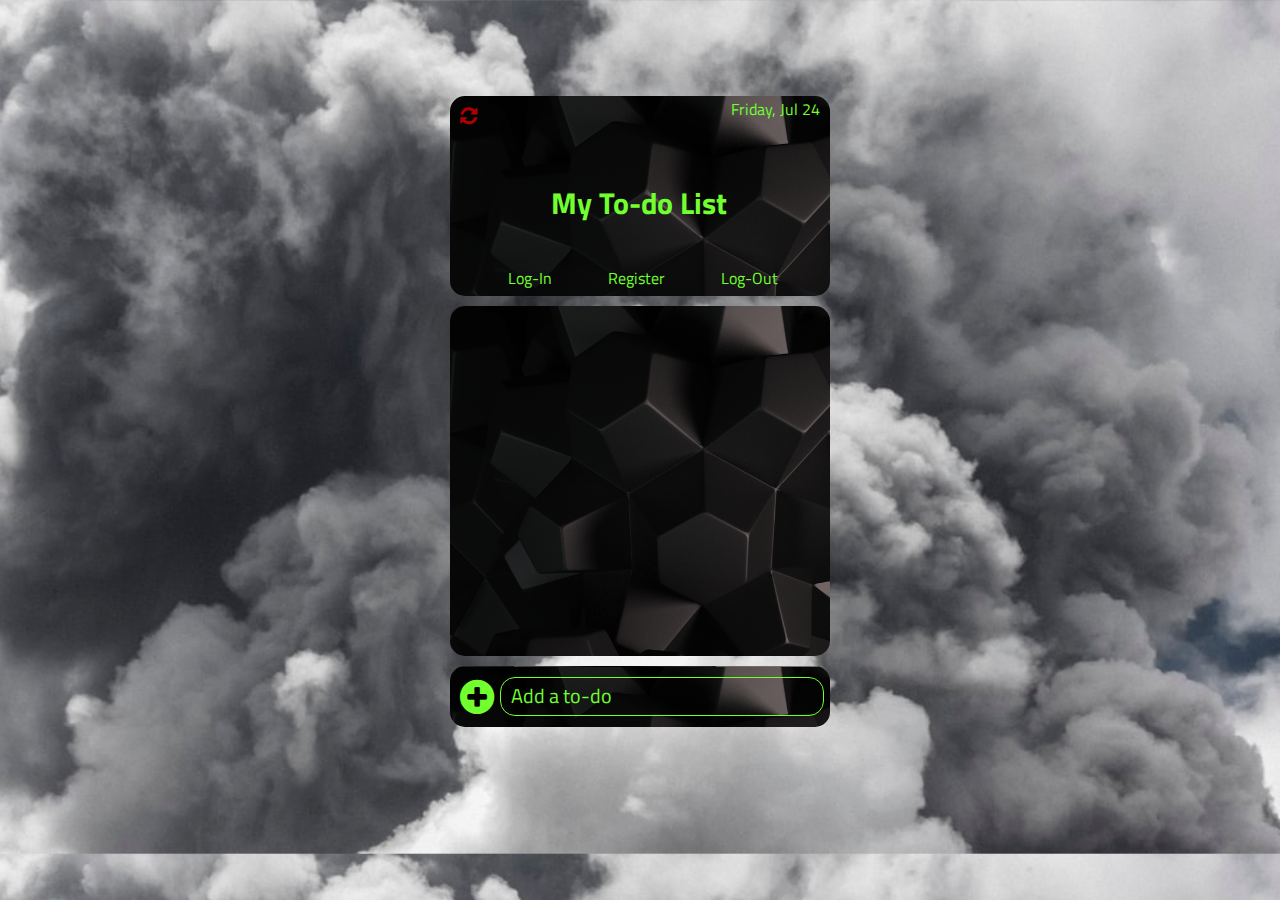
<file: index.html>
<!-- CODE EXPLAINED CHANNEL -->
<!DOCTYPE html>
<html lang="en">
<head>
    <meta charset="UTF-8">
    <title>To Do List</title>
    <link rel="stylesheet" href="https://fonts.googleapis.com/css?family=Titillium+Web">
    <link rel="stylesheet" href="css/font-awesome.css">
    <link rel="stylesheet" href="css/style.css">
</head>
<body>
    <div class="container">
        <div class="header">
            <div class="clear">
                <i class="fa fa-refresh"></i>
            </div>
            <div id="date"></div>
            <h1>My To-do List</h1>
            <ul>
                <a href="login.php"><li>Log-In</li></a>
                <a href="Reg.php"><li>Register</li></a>
                <a href="login.php"><li>Log-Out</li></a>
            </ul>
        </div>
        <div class="content">
            <ul id="list">
               <!-- 
                <li class="item">
                    <i class="fa fa-circle-thin co" job="complete" id="0"></i>
                    <p class="text">Drink Coffee</p>
                    <i class="fa fa-trash-o de" job="delete" id="0"></i> 
                </li> -->
            </ul>
        </div>
        <div class="add-to-do">
            <i class="fa fa-plus-circle"></i>
            <input type="text" id="input" placeholder="Add a to-do">
        </div>
    </div>
    <script src="js/app.js"></script>
</body>
</html>
</file>
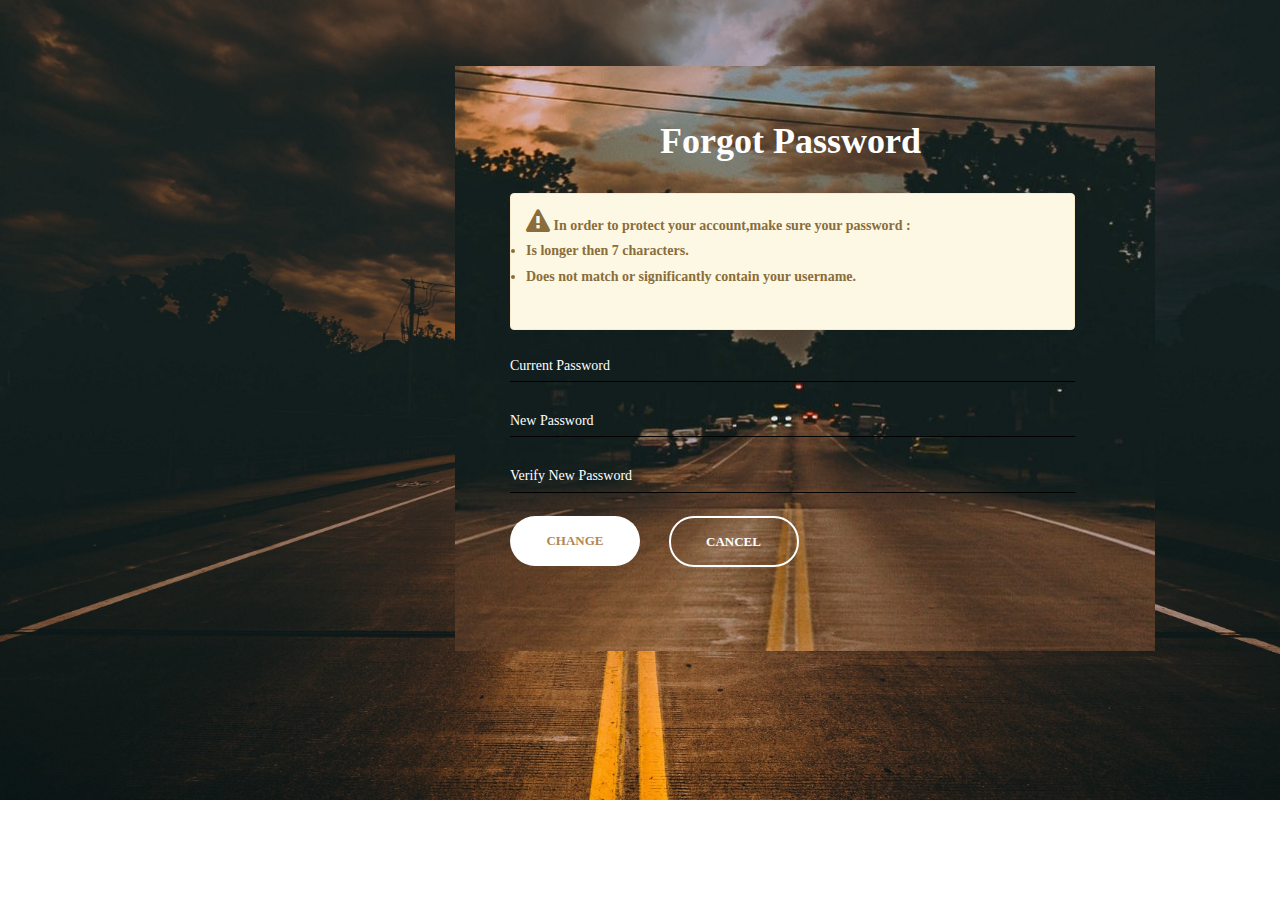
<file: forms-master/reset.html>
<!DOCTYPE html>
<html>
<head>
    <title>Reset Page</title>
    <meta charset="utf-8">
  <meta name="viewport" content="width=device-width, initial-scale=1">
  <link rel="stylesheet" href="https://maxcdn.bootstrapcdn.com/bootstrap/3.4.1/css/bootstrap.min.css">
  <link rel="stylesheet" href="https://cdnjs.cloudflare.com/ajax/libs/font-awesome/4.7.0/css/font-awesome.min.css">
  <script src="https://ajax.googleapis.com/ajax/libs/jquery/3.4.1/jquery.min.js"></script>
  <script src="https://maxcdn.bootstrapcdn.com/bootstrap/3.4.1/js/bootstrap.min.js"></script>
</head>
<body>
    <style>
    display-flex {
  display: flex;
  display: -webkit-flex; }

input:-webkit-autofill {
  box-shadow: 0 0 0 30px transparent inset;
  -moz-box-shadow: 0 0 0 30px transparent inset;
  -webkit-box-shadow: 0 0 0 30px transparent inset;
  -o-box-shadow: 0 0 0 30px transparent inset;
  -ms-box-shadow: 0 0 0 30px transparent inset;
  background-color: transparent !important; }

p {
  margin-bottom: 32px;
  margin-top: 0px;
  font-weight: 400; }

    h2 {
  line-height: 1.2;
  margin: 0;
  padding: 0;
  padding-bottom: 20px;
  font-weight: bold;
  padding-left: 150px;
  color: #fff;
  font-family: 'Poppins';
  font-size: 36px;
  margin-bottom: 10px; }

.clear {
  clear: both; }

body {
  font-size: 14px;
  line-height: 1.8;
  color: #fff;
  font-weight: 600;
  font-family: 'Century Gothic';
  margin: 0px;
  background-repeat: no-repeat;
  background-size: cover;
  background-position:  center;
  overflow: hidden; }

.main {
  position: relative; }

  .container {
  margin-top: 0px;
  margin-bottom: 0px;
  width: auto;
  padding-bottom: 50px;
  padding-top: 50px;
  height: auto; 
  padding-left: 455px;  
  background-image: url('images/road.jpg');
  background-repeat: no-repeat;
  background-size: cover;
  background-position: center;
  overflow: hidden;
  
 }

.signup-content {
    width:  700px;
    height: 700px;
    padding-top: 16px;
  background-position: center;
   }

  .clear {
  clear: both; }

.signup-form {
  padding: 54px 80px 36px 55px;
  enable-background: inherit;
  background-image: url('images/road.jpg');
  background-position:center;
  opacity: 1;

}

.form-group {
  margin-bottom: 23px; }

input {
    
  border: none;
  box-sizing: border-box;
  border-bottom: 1px solid #000;
  background: transparent;
  width: 100%;
  display: block;
  color: #fff;
  font-weight: bold;
  font-family: 'Poppins';
  font-size: 14px;
  padding: 3px 0; }
  input::-webkit-input-placeholder {
    font-weight: 400;
    color: #fff; }
  input::-moz-placeholder {
    font-weight: 400;
    color: #fff; }
  input:-ms-input-placeholder {
    font-weight: 400;
    color: #fff; }
  input:-moz-placeholder {
    font-weight: 400;
    color: #fff; }
  input:focus {
    font-weight: bold; }

    .form-submit {
  width: auto;
  display: inline-block;
  border: none;
  background: #fff;
  color: #b18757;
  padding: 10px;
  height: 50px;
  margin-right: 25px; }
  .form-submit:hover {
    background-color: #e6e6e6; }

.submit {
  width: 130px;
  border-radius: 25px;
  -moz-border-radius: 25px;
  -webkit-border-radius: 25px;
  -o-border-radius: 25px;
  -ms-border-radius: 25px;
  text-transform: uppercase;
  font-size: 13px;
  cursor: pointer; }

.submit-link {
    font-weight: bold;
  border: 2px solid #fff;
  text-decoration: none;
  display: inline-block;
  vertical-align: middle;
  padding: 12px 0;
  text-align: center;
  color: #fff; }
  .submit-link:hover {
    background:#fff;
    color: #000; }

@media screen and (max-width: 992px) {
  .container {
    width: calc( 100% - 30px);
    max-width: 100%;
    margin: 0 auto; }

  .signup-content {
    width: 100%; } }
@media screen and (max-width: 480px) {
  .submit {
    width: 100%; }

  .form-submit {
    margin-bottom: 20px;
    margin-right: 0px; }

  .signup-form {
    padding: 54px 30px 36px 30px; } }

  a{
  color: #fff; 
  }
    </style>
    
<div class="main">
        <div class="container">
            <div class="signup-content">
                <form method="POST" id="signup-form" class="signup-form">
                    <h2>Forgot Password</h2>
                    <div class="alert alert-warning">
                        <i class="fa fa-warning" style="font-size:24px"></i>
                        <strong> In order to protect your account,make sure your password :</strong><br>
                              <li>Is longer then 7 characters.</li>
                              <li>Does not match or significantly contain your username.</li> <br>       
                      </div>
                    <div class="form-group">
                        <input type="password" class="form-input" name="password" id="password" placeholder="Current Password"/>
                    </div>
                    <div class="form-group">
                        <input type="password" class="form-input" name="password" id="password" placeholder="New Password"/>
                    </div>
                    <div class="form-group">
                        <input type="password" class="form-input" name="password" id="password" placeholder="Verify New Password"/>
                    </div>      
                    <div class="form-group">
                      <input type="submit" name="submit" id="submit" class="form-submit submit" value="CHANGE"/>
                      <a href="reset.html" class="submit-link submit">CANCEL</a>
                  </div><br>
                </form>
            </div>
        </div>
    </div>
</div>
</body>
</html>
</file>
<file: css/style.css>
/* ------------ youtube.com/CodeExplained ------------ */

body {
    padding: 0;
    margin: 0;
    background: url('../img/1.jpg');
    background-size: cover;
    overflow: hidden;
}


/* ------------ container ------------ */

.container {
    padding: 10px;
    width: 380px;
    margin: 70px auto;
}


/* ------------ header ------------ */

.header {
    height: 200px;
    background-image: url('../img/bg.jpg');
    background-size: cover;
    background-repeat: no-repeat;
    border-radius: 15px 15px 15px 15px;
    margin-bottom: 10px;
    position: relative;
}

.clear {
    width: 30px;
    height: 30px;
    position: absolute;
    left: 10px;
    top: 10px;
}

.clear i {
    font-size: 20px;
    color: #af0000;
}

.clear i:hover {
    cursor: pointer;
    text-shadow: 1px 3px 5px #000;
    transform: rotate(90deg);
}

#date {
    position: absolute;
    top: 1px;
    right: 10px;
    color: rgb(113, 255, 47, 1);
    font-size: 16px;
    font-family: 'Titillium Web', sans-serif;
}

h1 {
    position: absolute;
    font-family: 'Titillium Web', sans-serif;
    font-size: 30px;
    top: 32%;
    left: 26.5%;
    color: rgb(113, 255, 47, 1);

}

.header ul {
    text-decoration: none;
    list-style: none;
    color: rgb(113, 255, 47, 1);
    font-family: 'Titillium Web', sans-serif;
    display:flex;
}

.header ul li {
    position: relative;
    left: -10px;
    margin: 0 28px;
    align-items: center;
    top: 170px;
}

.header ul a {
    text-decoration: none;
    
    display: flex;
    color: rgb(113, 255, 47, 1);
}


/* ------------ content ------------ */

.content {
    width: 380px;
    height: 350px;
    max-height: 350px;
    border-radius: 15px 15px 15px 15px;
    background-image: url('../img/bg.jpg');
    background-size: cover;
    overflow: auto;
}

.content::-webkit-scrollbar {
    display: none;
}

.content ul {
    padding: 0;
    margin: 0;
}

.item {
    width: 360px;
    height: 45px;
    min-height: 45px;
    position: relative;
    border: 1px solid rgb(113, 255, 47, 1);
    border-radius: 15px 15px 15px 15px;
    list-style: none;
    padding: 0;
    margin: 10px;
}

.item i.co {
    position: absolute;
    font-size: 25px;
    padding-left: 5px;
    left: 15px;
    top: 10px;
}

.item i.co:hover {
    cursor: pointer;
}

.fa-check-circle {
    color: #6eb200;
}

.item p.text {
    position: absolute;
    padding: 0;
    margin: 5px;
    font-size: 20px;
    left: 50px;
    top: 5px;
    color: rgb(113, 255, 47, 1);
    background-color: transparent;
    max-width: 285px;
}

.lineThrough {
    text-decoration: line-through;
}

.item i.de {
    position: absolute;
    color: #af0000;
    font-size: 25px;
    right: 15px;
    top: 10px;
}

.item i.de:hover {
    color: #af0000;
    transform: scale(1.2);
    cursor: pointer;
}


/* ------------ add item ------------ */

.add-to-do {
    position: relative;
    width: 360px;
    height: 40px;
    background: url('../img/bg.jpg');
    background-size: cover;
    padding: 10px;
    border-radius: 15px 15px 15px 15px;
    margin-top: 10px;
    border-top: 1px solid rgba(0, 0, 0, 0.1);
}

.add-to-do i {
    position: absolute;
    font-size: 40px;
    color: rgb(113, 255, 47);
}

.add-to-do input {
    position: absolute;
    left: 50px;
    height: 35px;
    width: 310px;
    color: rgb(113, 255, 47, 1);
    background-color: transparent;
    border: 1px solid rgb(113, 255, 47, 1);
    border-radius: 15px 15px 15px 15px;
    font-size: 20px;
    padding-left: 10px;
}


.add-to-do input::-webkit-input-placeholder {
    /* Chrome/Opera/Safari */
    color: rgb(113, 255, 47);
    font-family: 'Titillium Web', sans-serif;
    font-size: 20px;
}

.add-to-do input::-moz-placeholder {
    /* Firefox 19+ */
    color: rgb(113, 255, 47);
    font-family: 'Titillium Web', sans-serif;
    font-size: 20px;
}

.add-to-do input:-ms-input-placeholder {
    /* IE 10+ */
    color: rgb(113, 255, 47);
    font-family: 'Titillium Web', sans-serif;
    font-size: 20px;
}

.add-to-do input:-moz-placeholder {
    /* Firefox 18- */
    color: rgb(113, 255, 47);
    font-family: 'Titillium Web', sans-serif;
    font-size: 20px;
}
</file>
